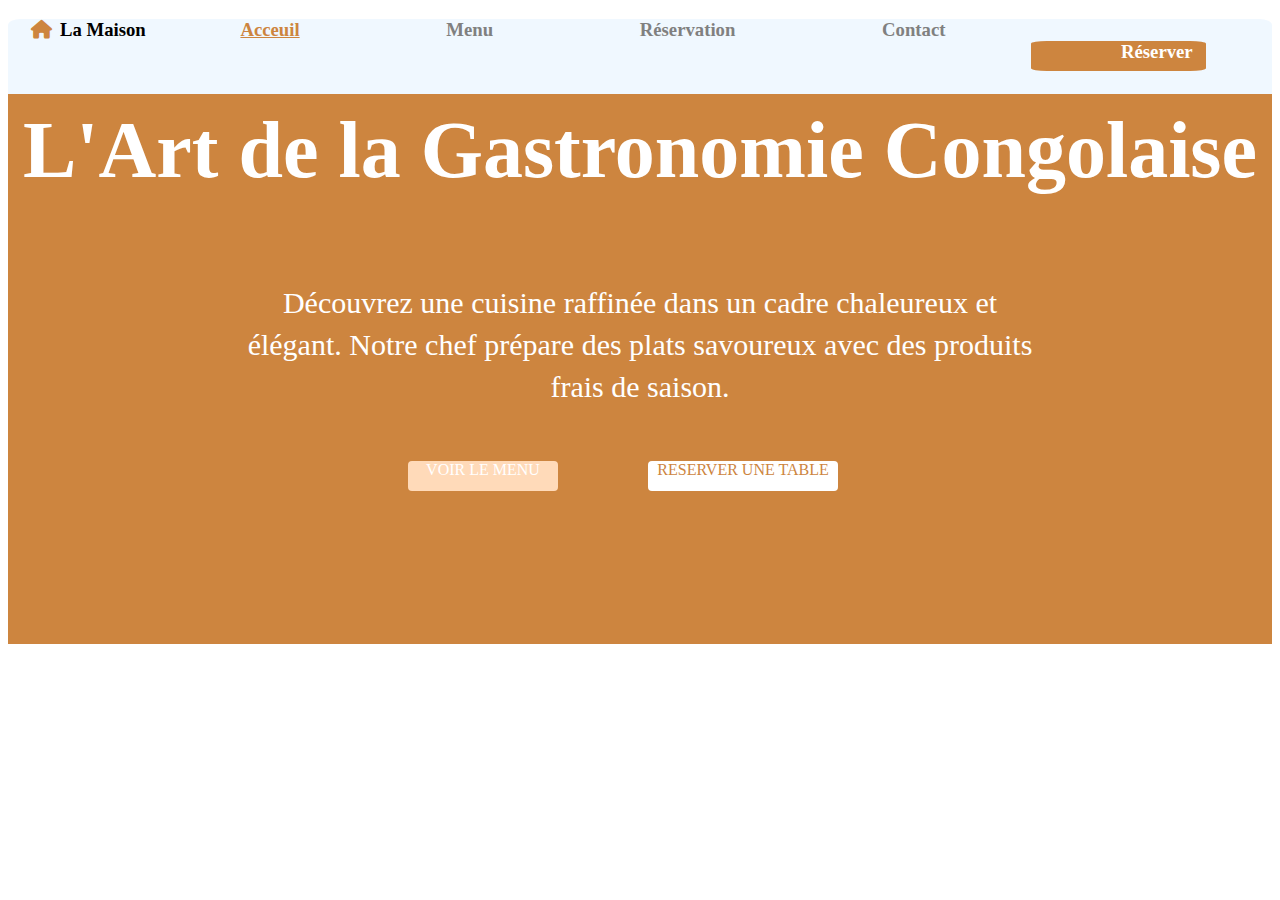
<file: index.html>
<!DOCTYPE html>
<html lang="en">
<head>
    <meta charset="UTF-8">
    <meta name="viewport" content="width=device-width, initial-scale=1.0">
    <title>Document</title>
    <link rel="stylesheet" href="resto.css">
    <link rel="stylesheet" href="https://cdnjs.cloudflare.com/ajax/libs/font-awesome/6.4.0/css/all.min.css">
</head>
<body>
    <div class="parent">
        <nav class="navigue">
            <h3><i class="fas fa-home"></i>La Maison
                <a href="resto.html" class="active">Acceuil</a>
                <a href="menu.html">Menu</a>
                <a href="resto.html">Réservation</a>
                <a href="contact.html">Contact</a>
                <div>
                    <a href="resto.html" class="reserve">Réserver</a>
                </div> 
            </h3>   
        </nav>
        <div class="enfant">
            <h1>L'Art de la Gastronomie Congolaise</h1>
            <p>Découvrez une cuisine raffinée dans un cadre chaleureux et</p>
            <p>élégant. Notre chef prépare des plats savoureux avec des produits</p>
            <p>frais de saison.</p>
            <div class="momo">
                <div class="menu">
                    <a href="menu.html">VOIR LE MENU</a>
                </div>
                <div class="table">
                    <a href="reserverTable.html">RESERVER UNE TABLE</a>
                </div>
            </div>
            
        </div>
    </div>
</body>
</html>
</file>
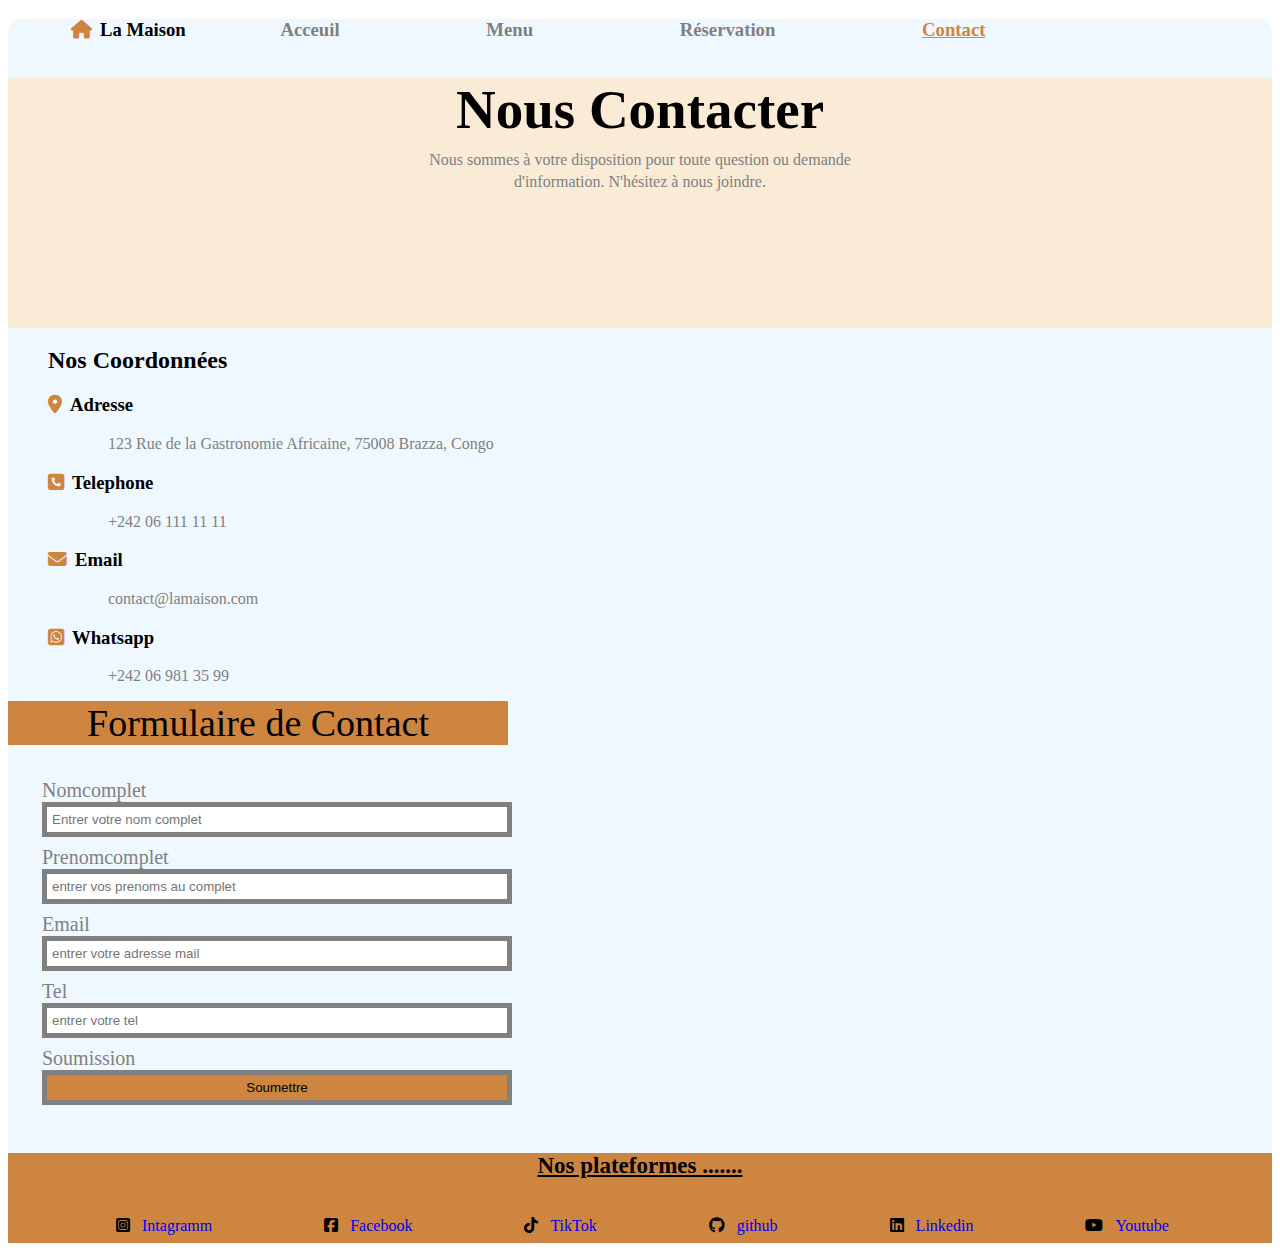
<file: contact.html>
<!DOCTYPE html>
<html lang="en">
<head>
    <meta charset="UTF-8">
    <meta name="viewport" content="width=device-width, initial-scale=1.0">
    <title>Document</title>
    <link rel="stylesheet" href="contact.css">
    <link rel="stylesheet" href="https://cdnjs.cloudflare.com/ajax/libs/font-awesome/6.4.0/css/all.min.css">
    
</head>
<body>
    <div class="parent">
        <nav class="navigue">
            <h3><i class="fas fa-home"></i>La Maison
                <a href="resto.html">Acceuil</a>
                <a href="menu.html">Menu</a>
                <a href="reserverTable.html" class="active" id="reserve">Réservation</a>
                <a href="contact.html" class="contact">Contact</a>
                
            </h3>    
        </nav>
        <div class="enfant">
            <h1>Nous Contacter</h1>
            <P>Nous sommes à votre disposition pour toute question ou demande</P>
            <p>d'information. N'hésitez à nous joindre.</p>
        </div>
        <h2>Nos Coordonnées</h2>
        <h3><i class="fas fa-map-marker-alt" ></i>Adresse</h3>
        <p class="pi">123 Rue de la Gastronomie Africaine, 75008 Brazza, Congo</p>
        <h3><i class="fa-solid fa-square-phone"></i>Telephone</h3>
        <p class="pi">+242 06 111 11 11</p>
        <h3><i class="fa-solid fa-envelope"></i>Email</h3>
        <P class="pi">contact@lamaison.com</P>
        <h3><i class="fa-brands fa-square-whatsapp"></i>Whatsapp</h3>
        <P class="pi">+242 06 981 35 99</P>
        <div class="pa">Formulaire de Contact</div>
        <form action="#" method="POST">
            <label for="nom">Nomcomplet</label><br>
            <input type="text" placeholder="Entrer votre nom complet" id="nom"><br>
            <label for="prenom">Prenomcomplet</label><br>
            <input type="text" placeholder="entrer vos prenoms au complet" id="prenom"><br>
            <label for="email">Email</label><br>
            <input type="email" placeholder="entrer votre adresse mail" id="email"><br>
            <label for="tel">Tel</label><br>
            <input type="tel" placeholder="entrer votre tel" id="tel"><br>
            <label for="soume">Soumission</label><br>
            <button type="submit" class="soume">Soumettre</button>
        </form>
        <div class="plateforme">
            <h5>Nos plateformes .......</h5>
            <a href="plateformes.html"><i class="fa-brands fa-square-instagram"></i>Intagramm</a>
            <a href="plateformes.html"><i class="fa-brands fa-square-facebook"></i>Facebook</a>
            <a href="plateformes.html"><i class="fa-brands fa-tiktok"></i>TikTok</a>
            <a href="plateformes.html"><i class="fa-brands fa-github"></i>github</a>
            <a href="plateformes.html"><i class="fa-brands fa-linkedin"></i>Linkedin</a>
            <a href="plateformes.html"><i class="fa-brands fa-youtube"></i>Youtube</a>
        </div>
</body>
</html>
</file>
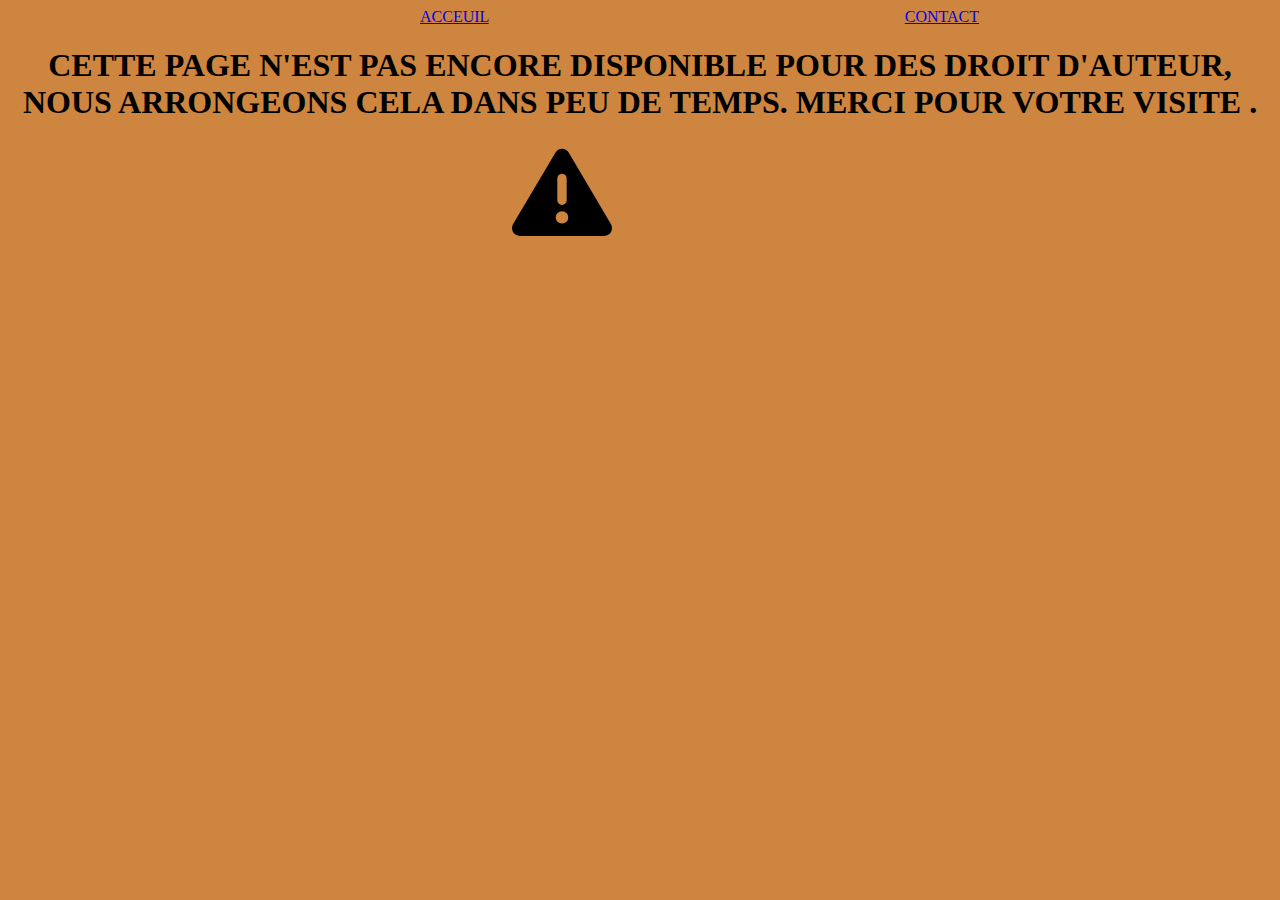
<file: plateformes.html>
<!DOCTYPE html>
<html lang="en">
<head>
    <meta charset="UTF-8">
    <meta name="viewport" content="width=device-width, initial-scale=1.0">
    <title>Document</title>
    <link rel="stylesheet" href="https://cdnjs.cloudflare.com/ajax/libs/font-awesome/6.4.0/css/all.min.css">
    <style>
        body {
            background-color: peru;
        }

        h1{
            text-align: center;           
        }

        a{
            margin-left: 400px;
            padding-left: 12px;
        }

        .fa-exclamation-triangle{
            color: black;
            margin-right: 12px;
            font-size: 100px;
            margin-left: 504px;
        }
    </style>
</head>
<body>
    <a href="resto.html">ACCEUIL</a>
    <a href="contact.html">CONTACT</a>
    <h1>CETTE PAGE N'EST PAS ENCORE DISPONIBLE POUR DES DROIT D'AUTEUR, NOUS ARRONGEONS CELA DANS PEU DE TEMPS. MERCI POUR VOTRE VISITE .</h1>
    <h3><i class="fas fa-exclamation-triangle"></i></h3>
</body>
</html>
</file>
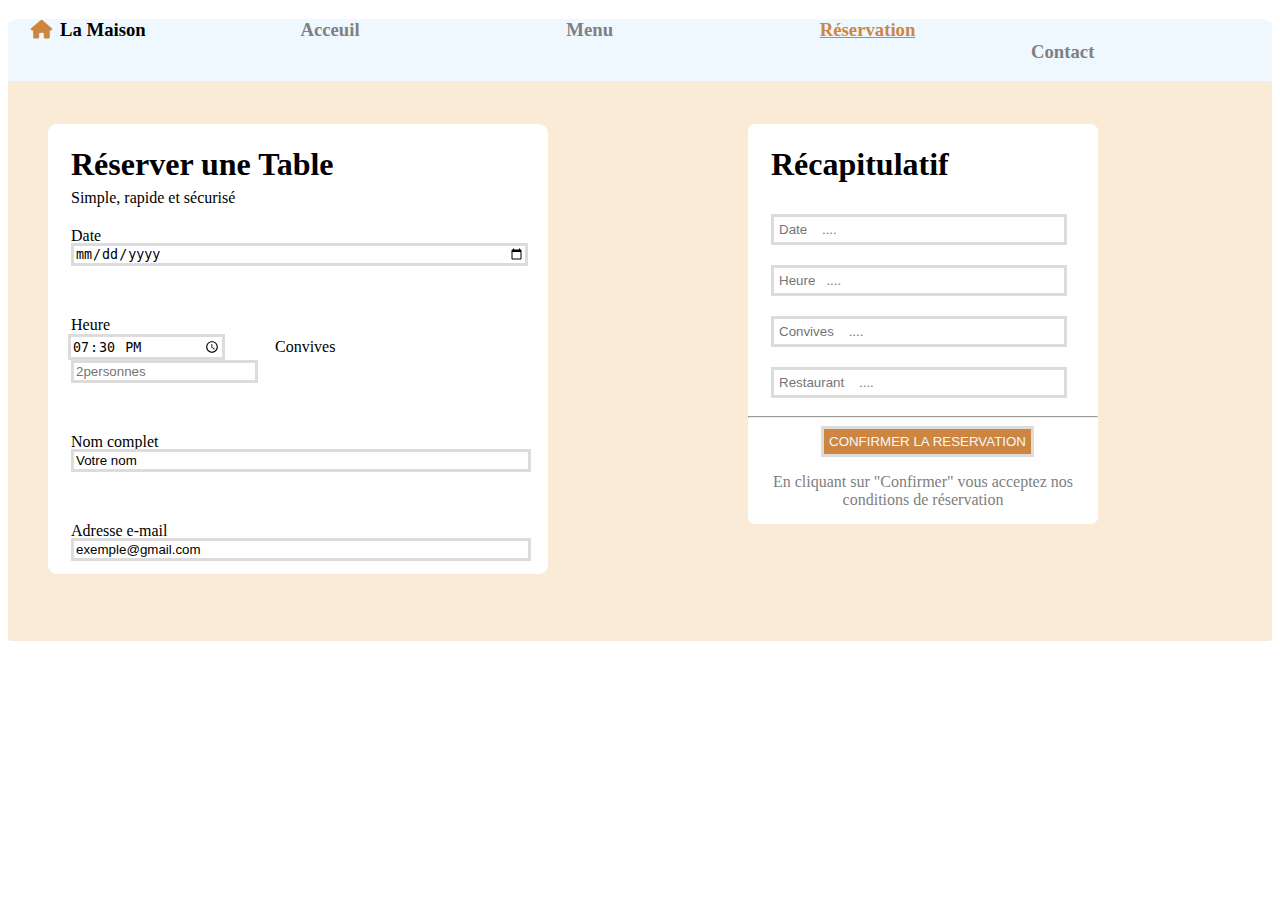
<file: reserverTable.html>
<!DOCTYPE html>
<html lang="en">
<head>
    <meta charset="UTF-8">
    <meta name="viewport" content="width=device-width, initial-scale=1.0">
    <title>Document</title>
    <link rel="stylesheet" href="reserverTable.css">
    <link rel="stylesheet" href="https://cdnjs.cloudflare.com/ajax/libs/font-awesome/6.4.0/css/all.min.css">
</head>
<body>
    <div class="parent">
        <nav class="navigue">
            <h3><i class="fas fa-home"></i>La Maison
                <a href="resto.html">Acceuil</a>
                <a href="menu">Menu</a>
                <a href="reservation" class="active" id="reserve">Réservation</a>
                <a href="contact.html" class="contact">Contact</a>
            </h3>    
        </nav>
        <div class="enfant">
            <div class="reserveTable">
                <h1>Réserver une Table</h1>
                <p>Simple, rapide et sécurisé</p>
                <form action="#" method="POST">
                    <label for="date">Date</label><br>
                    <input type="date" value="07-22-2024" id="date" class="in"><br>
                    <label for="heure">Heure</label><br>
                    <input type="time" value="19:30" id="heure" class="en">
                    <label for="convive" class="lab">Convives</label>
                    <input type="number" placeholder="2personnes" id="convive" class="on"><br>
                    <label for="nomcomplet">Nom complet</label>
                    <input type="text" value="Votre nom" id="nomcomplet" class="in"><br>
                    <label for="addresse">Adresse e-mail</label><br>
                    <input type="email" value="exemple@gmail.com" id="addresse" class="in">
                </form>
            </div>
            <div class="recapitulatif">
                <h1>Récapitulatif</h1>
                <form action="#" method="POST">
                    <input type="note" placeholder="Date    ...." id="date">
                    <input type="note" placeholder="Heure   ...." id="heure">
                    <input type="note" placeholder="Convives    ...." id="convive">
                    <input type="note" placeholder="Restaurant    ...." id="La Maison">
                    <hr>
                    <button type="submit" class="button">CONFIRMER LA RESERVATION</button>
                    <p>En cliquant sur "Confirmer" vous acceptez nos conditions de réservation</p>
                </form>
        </div>
    </div>
</body>
</html>
</file>
<file: resto.css>
.parent{
    height: auto;
    width: auto;
    border-radius: 1%;
    background-color: aliceblue;
}

.navigue{
    margin-left: 23px;
}

.navigue a {
    margin: 0 52px;
    text-align: center;
    text-decoration: none;
    color: gray;
    margin-left: 90px;
}

.enfant{
    height: 550px;
    width: auto;
    background-color: peru;
    text-align: center;
}
h1{
    margin-bottom: 8%;
    font-size: 500%;
    color: white;
}
p{
    font-size: 30px;
    color: white;
    line-height: 12px;
}

.navigue div{
    background-color: peru;
    height: 30px;
    width: 175px;
    margin-left:  1000px;
    margin-bottom: 12px;
    text-align: right;
    float: left;
    margin-bottom: 34px;
    border-radius: 9%;
}

.navigue div a{
    color: white;
    left: 12px;
}
.navigue a:hover{
    color: peru;
    text-decoration: underline;
}
.navigue .reserve:hover{
    color: black;
}
.momo{
    display: grid;
    grid-template-columns: 1fr 1fr;
    margin-top: 53px;
}
.menu{
    height: 30px;
    width: 150px;
    margin-left: 400px;
    margin-right: 45px;
    margin-top: 15px;
    background-color: peachpuff;
    border-radius: 4px;
}
.menu a{
    color: white;
    text-decoration: none;
}
.table{
    height: 30px;
    width: 190px;
    margin-right: 460px;
    margin-left: 45px;
    background-color: white;
    border-radius: 4px;
    margin-top: 15px;
}
.table a{
    color: peru;
    text-decoration: none;
}
.navigue a.active{
    color: peru;
    text-decoration: underline;
}

.fa-home{
    margin-right: 8px;
    color: peru;
}
</file>
<file: contact.css>
.parent{
    height: auto;
    width: auto;
    border-radius: 1%;
    background-color: aliceblue;
}

.navigue{
    margin-left: 23px;
}

.navigue a {
    margin: 0 52px;
    text-align: center;
    text-decoration: none;
    color: gray;
    margin-left: 90px;
}

.navigue a:hover{
    color: peru;
    text-decoration: underline;
}

.navigue .contact{
    color: peru;
    text-decoration: underline;
}

.enfant{
    height: 250px;
    width: auto;
    background-color:  antiquewhite;
    text-align: center;
}
.enfant h1{
    font-size: 55px;
    text-align: center;
    margin-bottom:  12px;
    
}
.enfant p{
    text-align: center;
    color: gray;
    line-height: 6px;
    padding-top: 6px 6px;
}

h2 {
    margin-left: 40px;
}

h3{
    margin-left: 40px;
}
.pi{
    margin-left: 100px;
    color: gray;
}

.fa-home{
    margin-right: 38px;
}
.pa{
    background-color: peru;
    font-size: 38px;
    width: 500px;
    text-align: center;
    margin-bottom: 34px;
}
label{
    color: gray;
    font-size: 20px;
    margin-top: 55px;
    margin-left: 34px;
}

input{
    padding: 5px;
    border: 5px solid grey;
    margin-bottom: 9px;
    margin-left: 34px;
    width: 450px;
}

.soume{
    padding: 5px;
    border: 5px solid grey;
    margin-bottom: 9px;
    margin-left: 34px;
    width: 470px;
    background-color: peru;
}
.fa-home{
    margin-right: 8px;
    color: peru;

}
.fa-envelope{
    margin-right: 8px;
    color: peru;
}
.fa-square-phone{
    margin-right: 8px;
    color: peru; 
}
.fa-map-marker-alt{
    margin-right: 8px;
    color: peru; 
}
.fa-square-whatsapp{
    margin-right: 8px;
    color: peru; 
}

.plateforme{
    background-color: peru;
    width: auto;
    height: 90px;
    
}

.plateforme h5{
    color: black;
    text-decoration: underline;
    text-align: center;
    font-size: 23px;
}

.plateforme a{
    text-align: center;
    text-decoration: none;
    padding-left: 35px;
    margin-left: 73px;

}

.fa-square-instagram{
    margin-right: 12px;
    color: black;
}
.fa-square-facebook{
    margin-right: 12px;
    color: black;
}
.fa-tiktok{
    margin-right: 12px;
    color: black;
}

.fa-github{
    margin-right: 12px;
    color: black;
}

.fa-linkedin{
    margin-right: 12px;
    color: black;
}

.fa-youtube{
    margin-right: 12px;
    color: black;
}
</file>
<file: reserverTable.css>
.parent{
    height: auto;
    width: auto;
    border-radius: 1%;
    background-color: aliceblue;
}

.navigue{
    margin-left: 23px;
}

.navigue a {
    margin: 0 52px;
    text-align: center;
    text-decoration: none;
    color: gray;
    margin-left: 150px;
}

a{
    margin-left: 23px;
}
.navigue a:hover{
    color: peru;
    text-decoration: underline;
}



.enfant{
    background-color: antiquewhite;
    height: 560px;
    width: auto;
    display: grid;
    grid-template-columns: 1fr 1fr;
    gap: 200px;
    border-radius: 3px;
}

.enfant .reserveTable{
    background-color: white;
    height: 450px;
    width: 500px;
    margin-top: 43px;
    margin-left: 40px;
    border-radius: 9px;
}
.navigue .contact{
    margin-left:  1000px;
}
#reserve.active{
    color: peru;
    text-decoration: underline;
}
.enfant .recapitulatif{
    background-color: white;
    height: 400px;
    width: 350px;
    margin-top: 43px;
    margin-right: 40px;
    border-radius: 7px;
    
}
.recapitulatif h1{
    margin-left: 23px;
}
.recapitulatif p{
    text-align: center;
    color: grey;
}
.reserveTable h1{
    margin-left: 23px;
}
.reserveTable p{
    margin-left: 23px;
    margin-bottom: 20px;
    margin-top: -15px;

}

label{
    line-height: 8%;
    margin-left: 23px;
}
.in{
    width: 450px;
    margin-left: 23px;
    margin-bottom: 50px;
    margin-top: -35px;
    border: 3px solid gainsboro;
    padding: -3px;
}
.on{
    margin-bottom: 50px;
    margin-left: 23px;
    border: 3px solid gainsboro;
    
}
.en{
    width: 150px;
    margin-left: 20px;
    border: 3px solid gainsboro;
    
}
.lab{
    padding-left: 23px;
}

.recapitulatif input{
    width: 280px;
    margin-left: 23px;
    margin-bottom: 10px;
    margin-top: 10px;
    border: 3px solid gainsboro;
    padding: 5px;
}

.button{
    padding: 5px;
    color: aliceblue;
    background-color: peru;
    margin-left: 73px;
    border: 3px solid gainsboro ;
}
.fa-home{
    margin-right: 8px;
    color: peru;
}
</file>
